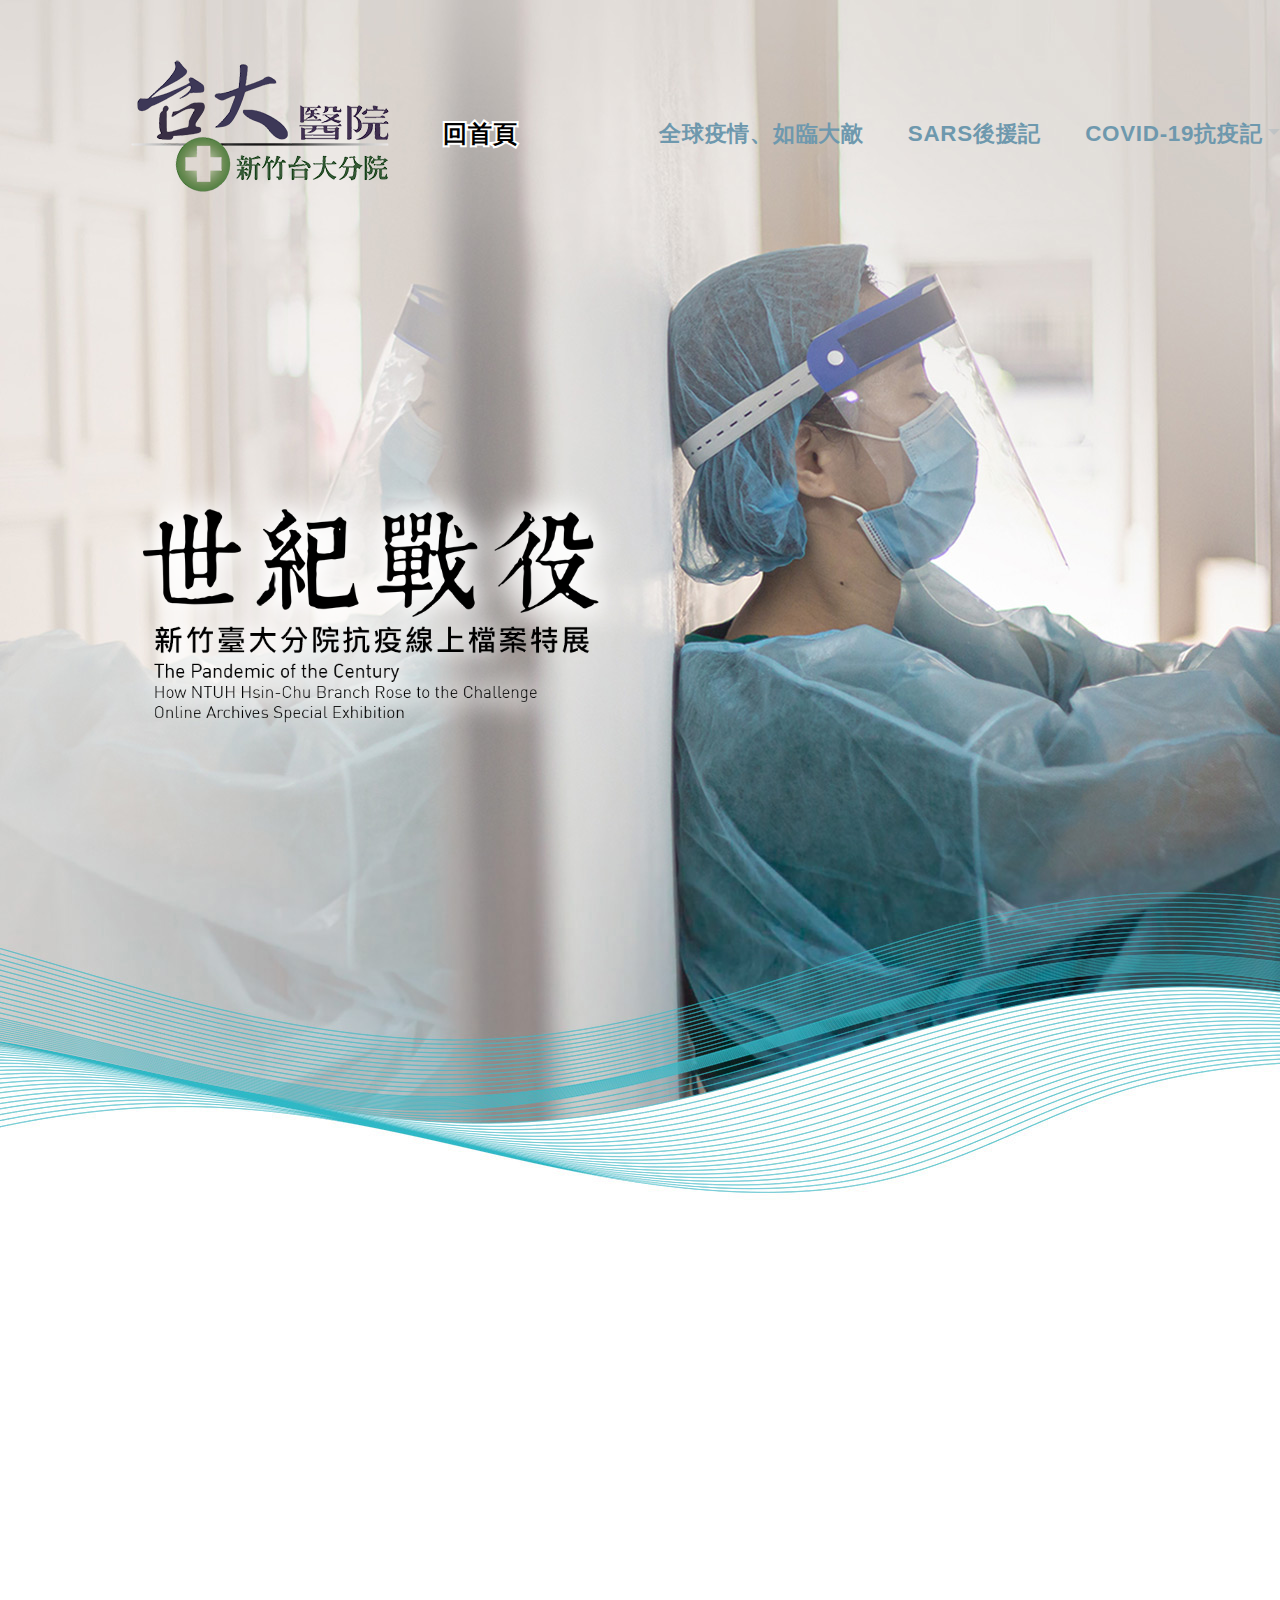
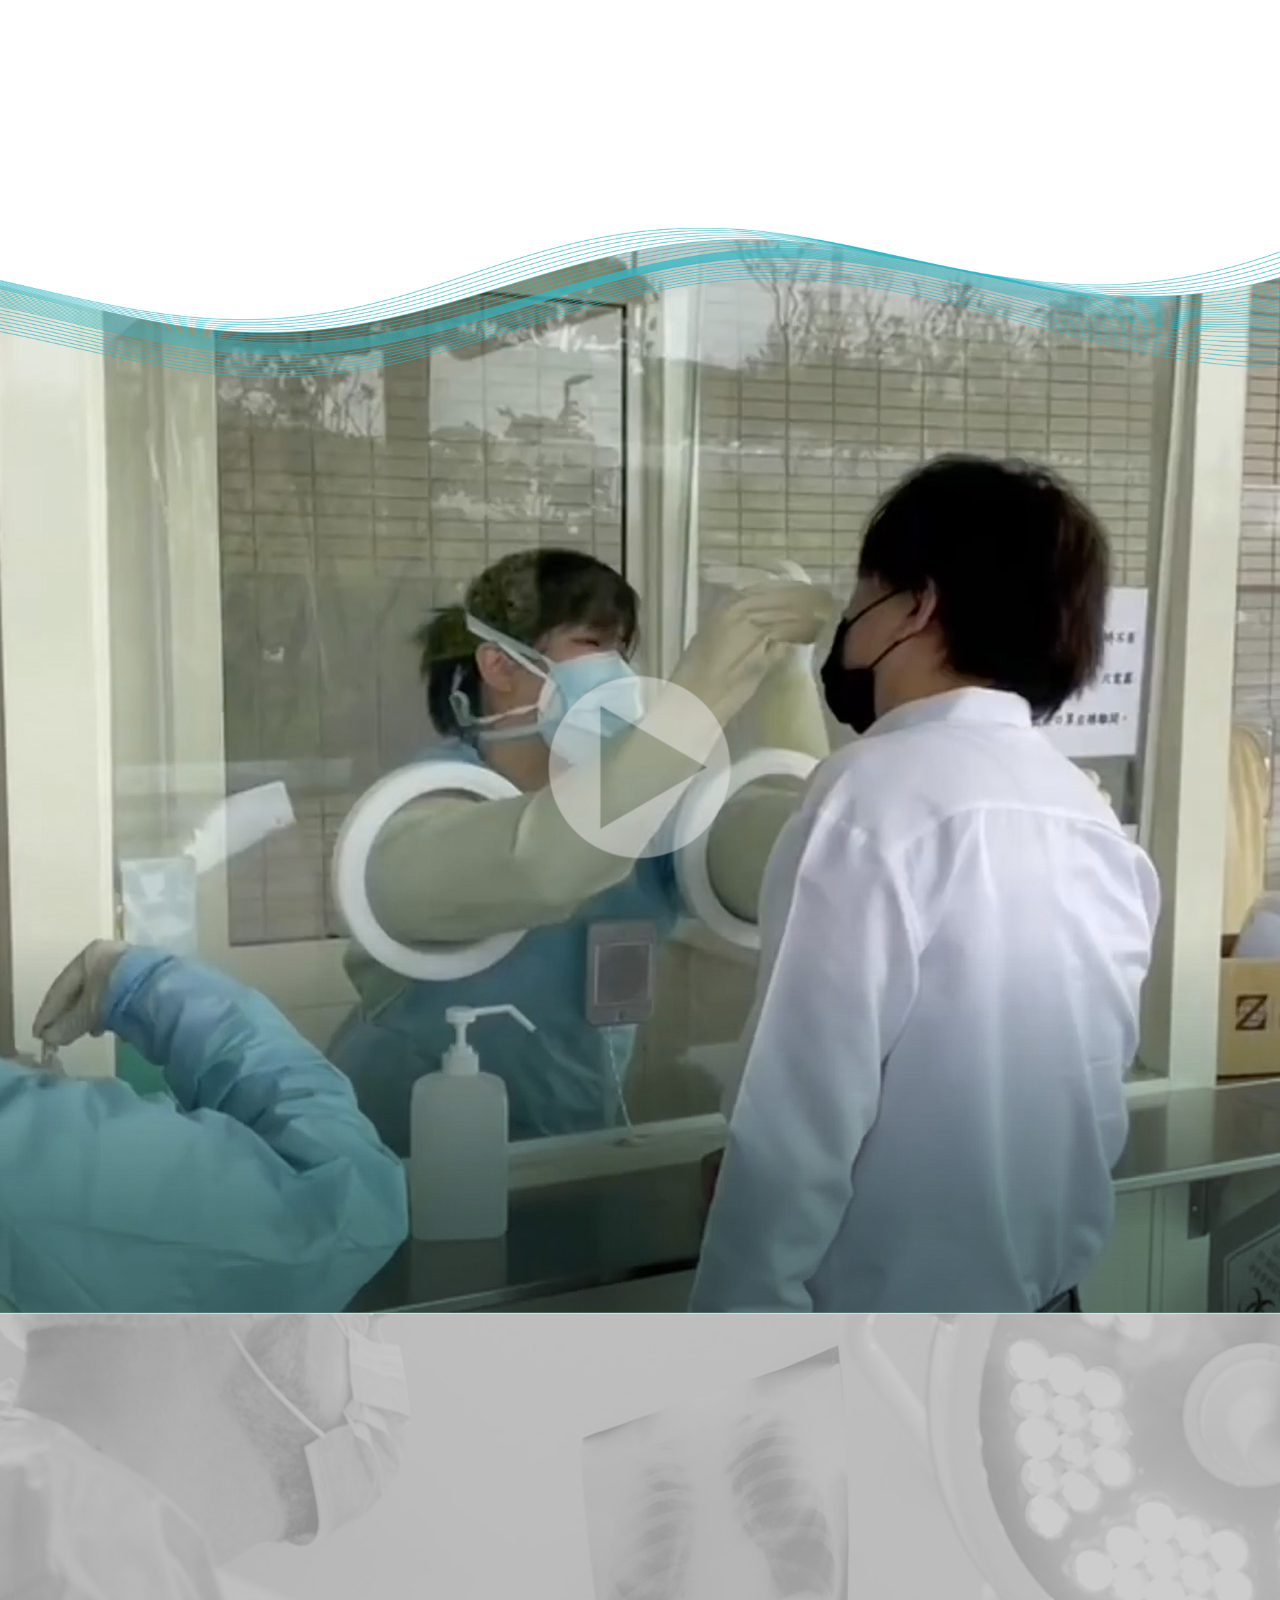
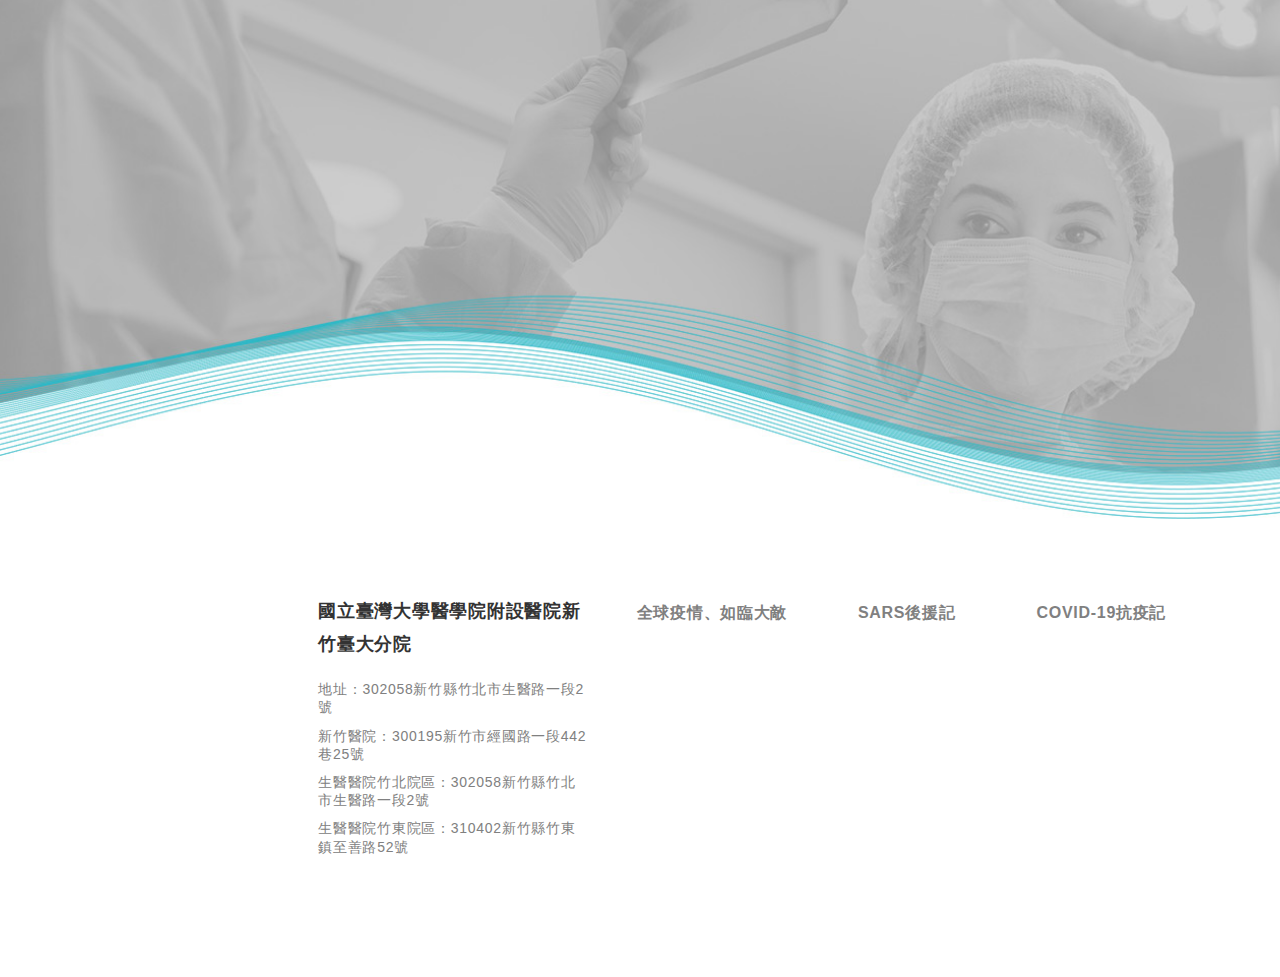
<file: index.html>
<!DOCTYPE html>
<html>

<head>
    <meta charset="utf-8">
    <meta content="width=device-width, initial-scale=1.0" name="viewport">

    <title>國立臺灣大學醫學院附設醫院新竹臺大分院</title>
    <meta content="" name="descriptison">
    <meta content="" name="keywords">

    <!-- Favicons -->
    <link href="images/favicon.png" rel="icon">
    <link href="images/favicon.png" rel="apple-touch-icon">

    <!-- Google Fonts -->
    <link href="https://fonts.googleapis.com/css2?family=Noto+Serif+TC:wght@100;500&display=swap" rel="stylesheet">

    <!-- Vendor CSS Files -->
    <link href="assets/vendor/bootstrap/css/bootstrap.min.css" rel="stylesheet">
    <link href="assets/vendor/animate.css/animate.min.css" rel="stylesheet">
    <link href="assets/vendor/icofont/icofont.min.css" rel="stylesheet">
    <link href="assets/vendor/boxicons/css/boxicons.min.css" rel="stylesheet">
    <link href="assets/vendor/aos/aos.css" rel="stylesheet">
    <link href="assets/vendor/slick/slick.css" rel="stylesheet">
    <link href="assets/vendor/slick/slick-theme.css" rel="stylesheet">

    <!-- Template Main CSS File -->
    <link href="assets/css/custom.css" rel="stylesheet">
</head>

<body class="home_page">

    <!-- ======= Header ======= -->
    <header id="header">
        <button type="button" class="mobile-nav-toggle d-lg-none"><i class="bx bx-menu"></i></button>
        <div class="container full">

            <div class="row no-gutters">
                <div class="col-6">
                    <div class="logo active">
                        <img src="images/logo.png" alt="國立臺灣大學醫學院附設醫院新竹台大分院" class="img-fluid">
                        <a href="index.html" data-storke="回首頁">回首頁</a>
                    </div>
                </div>
                <div class="col-6">
                    <nav class="nav-menu d-none d-lg-block">
                        <ul>
                            <li class="m_show active"><a href="index.html" data-storke="回首頁">回首頁</a></li>
                            <li><a href="challenge.html" data-storke="全球疫情、如臨大敵">全球疫情、如臨大敵</a></li>
                            <li><a href="history.html" data-storke="SARS後援記">SARS後援記</a></li>
                            <li>
                                <a class="dropdown-toggle" href="anti_epidemic.html" data-storke="COVID-19抗疫記" role="button" data-toggle="dropdown" aria-expanded="false">COVID-19抗疫記</a>
                                <div class="dropdown-menu">
                                    <a class="dropdown-item" href="anti_epidemic1.html">全院總動員</a>
                                    <a class="dropdown-item" href="anti_epidemic5.html">建置集中檢疫所</a>
                                    <a class="dropdown-item" href="anti_epidemic2.html">防疫滴水不漏</a>
                                    <a class="dropdown-item" href="anti_epidemic3.html">堅守社區防線</a>
                                    <a class="dropdown-item" href="anti_epidemic4.html">產業科技不缺席</a>
                                    <a class="dropdown-item" href="anti_epidemic6.html">社會大眾的肯定</a>
                                </div>
                            </li>
                        </ul>
                    </nav>
                </div>
                <div class="col-12 h_title"><img class="img-fluid" data-aos="fade-up" src="images/h_title.png" alt=""></div>
            </div>

        </div>
    </header>
    <!-- End Header -->

    <main id="main" class="">

        <!-- ======= Home Section ======= -->
        <section class="Home p-0">
            <div class="container full">

                <div class="row">
                    <div class="col-12 aboutInfo">
                        <div class="row justify-content-center">
                            <div class="col-lg-7">
                                <h2 class="tips" data-aos="fade-left">展覽概說</h2>
                                <p data-aos="fade-up">隨著國際間全球化，跨國移動人口增加，加速傳染病傳播，人人聞病色變。21世紀，我們熱愛的臺灣寶島，先後面臨兩次冠狀病毒的侵襲，重擊社會。</p>

                                <p data-aos="fade-up">醫療機構守護民眾健康，疫情期間，醫護人員堅守防疫第一線，維繫醫療照護量能。</p>

                                <p data-aos="fade-up"><strong>「民眾之苦、常在我心」</strong></p>

                                <p data-aos="fade-up">新竹臺大分院肩負大新竹地區急重難症的重度級急救責任醫院角色，面對SARS及COVID-19兩次國際疫情，新竹醫院（前署立新竹醫院／臺大醫院前新竹分院）、生醫醫院竹北院區(臺大醫院前新竹生醫園區分院)及生醫醫院竹東院區（前署立竹東醫院／臺大醫院前竹東分院），不分你我、披星戴月，展現抗疫及貢獻專業。</p>

                                <p data-aos="fade-up">本次主題以SARS考驗回顧及COVID-19挑戰，娓娓道來團隊的付出和努力。</p>
                            </div>
                            <div class="col-lg-4 d-flex justify-content-center align-items-center">
                                <img class="img-fluid" data-aos="fade-left" data-aos-delay="600" src="images/virus.png" alt="">
                            </div>
                        </div>
                    </div>
                    <div class="col-12 videoInfo">
                        <iframe class=" ytplayer opacity_0" width="100%" height="100%" src="https://www.youtube.com/embed/OlpNsGiwxFc" title="新竹臺大分院向第一線防疫人員致敬" frameborder="0" allow="accelerometer; autoplay; clipboard-write; encrypted-media; gyroscope; picture-in-picture; web-share" referrerpolicy="strict-origin-when-cross-origin" allowfullscreen></iframe>

                        <div class="text-center"><img class="img-fluid floatdown" src="images/bg1.png" alt=""></div>
                        <img class="img-fluid play" src="images/play.png" alt="">
                        <div class="row no-gutters justify-content-center">
                            <div class="col-md-9 videobox">
                                <h2 class="tips" data-aos="fade-down"><img class="img-fluid" src="images/video.png" alt=""> 向防疫人員致敬</h2>
                                <p class="hide" data-aos="fade-up">新竹臺大分院新竹醫院急診室的黃珮庭護理長榮獲優良護理人員獎，負責醫院急診防疫站的設置規劃與運作，在面對疫情重症化、大量來診的照護高壓下，她仍堅守當 ...</p>
                            </div>
                        </div>
                    </div>
                    <div class="col-12 LinkInfo">
                        <div class="row no-gutters">
                            <div class="col-md-6 text-center" data-aos="fade-up">
                                <a href="history.html">
                                    <img class="img-fluid" src="images/link_img1.png" alt="">
                                    <h3>SARS<br>後援記</h3>
                                </a>
                            </div>
                            <div class="col-md-6 text-center"data-aos="fade-up" data-aos-delay="600">
                                <a href="anti_epidemic1.html" >
                                    <img class="img-fluid" src="images/link_img2.png" alt="">
                                    <h3>COVID-19<br>抗疫記</h3>
                                </a>
                            </div>
                        </div>
                    </div>
                </div>
            </div>

            </div>
        </section>
        <!-- End Home Section -->

    </main>
    <!-- End #main -->

    <!-- ======= Footer ======= -->
    <footer id="footer">
        <div class="footer-top">
            <div class="container full">
                <div class="row no-gutters justify-content-center">

                    <div class="col-xl-5 col-md-9">
                        <div class="footer-info">
                            <a href="https://www.hch.gov.tw/" target="_blank"><img class="logo_td" data-aos="fade-right" src="images/logo.png" alt="國立臺灣大學醫學院附設醫院新竹臺大分院"></a>
                            <h3>國立臺灣大學醫學院<br class="m_show">附設醫院新竹臺大分院</h3>
                            <p>地址：302058新竹縣竹北市生醫路一段2號</p>
                            <p>新竹醫院：300195新竹市經國路一段442巷25號</p>
                            <p>生醫醫院竹北院區：302058新竹縣竹北市生醫路一段2號</p>
                            <p>生醫醫院竹東院區：310402新竹縣竹東鎮至善路52號</p>
                        </div>
                    </div>
                    <div class="col-xl-6 footer-links">
                        <div class="row no-gutters justify-content-center">
                            <div class="footer-link">
                                <h4>
                                    <a href="challenge.html">全球疫情、如臨大敵</a>
                                </h4>
                            </div>
                            <div class="footer-link">
                                <h4>
                                    <a href="history.html">SARS後援記</a>
                                </h4>
                            </div>
                            <div class="footer-link">
                                <h4>
                                    <a class="toggle_menu" data-storke="COVID-19抗疫記">COVID-19抗疫記</a>
                                    <div class="dropdown-menu">
                                        <a class="dropdown-item" href="anti_epidemic1.html">全院總動員</a>
                                        <a class="dropdown-item" href="anti_epidemic5.html">建置集中檢疫所</a>
                                        <a class="dropdown-item" href="anti_epidemic2.html">防疫滴水不漏</a>
                                        <a class="dropdown-item" href="anti_epidemic3.html">堅守社區防線</a>
                                        <a class="dropdown-item" href="anti_epidemic4.html">產業科技不缺席</a>
                                        <a class="dropdown-item" href="anti_epidemic6.html">社會大眾的肯定</a>
                                    </div>
                                </h4>
                            </div>
                        </div>
                    </div>
                </div>
            </div>
        </div>
    </footer>
    <!-- End Footer -->

    <a href="#" class="back-to-top"><i class="icofont-simple-up"></i></a>

    <!-- Vendor JS Files -->
    <script src="assets/vendor/jquery/jquery.min.js"></script>
    <script src="assets/vendor/bootstrap/js/bootstrap.bundle.min.js"></script>
    <script src="assets/vendor/jquery.easing/jquery.easing.min.js"></script>
    <script src="assets/vendor/aos/aos.js"></script>
    <script src="assets/vendor/slick/slick.min.js"></script>

    <!-- Template Main JS File -->
    <script src="assets/js/main.js"></script>
    <script>
        $(function(){
            $('.play').click(function(){
                $('.ytplayer').removeClass('opacity_0');
                $('.play, .videobox').fadeOut();
                var symbol = $(".ytplayer")[0].src.indexOf("?") > -1 ? "&" : "?";
                $(".ytplayer")[0].src += symbol + "autoplay=1";
            });
        });
    </script>

</body>

</html>
</file>
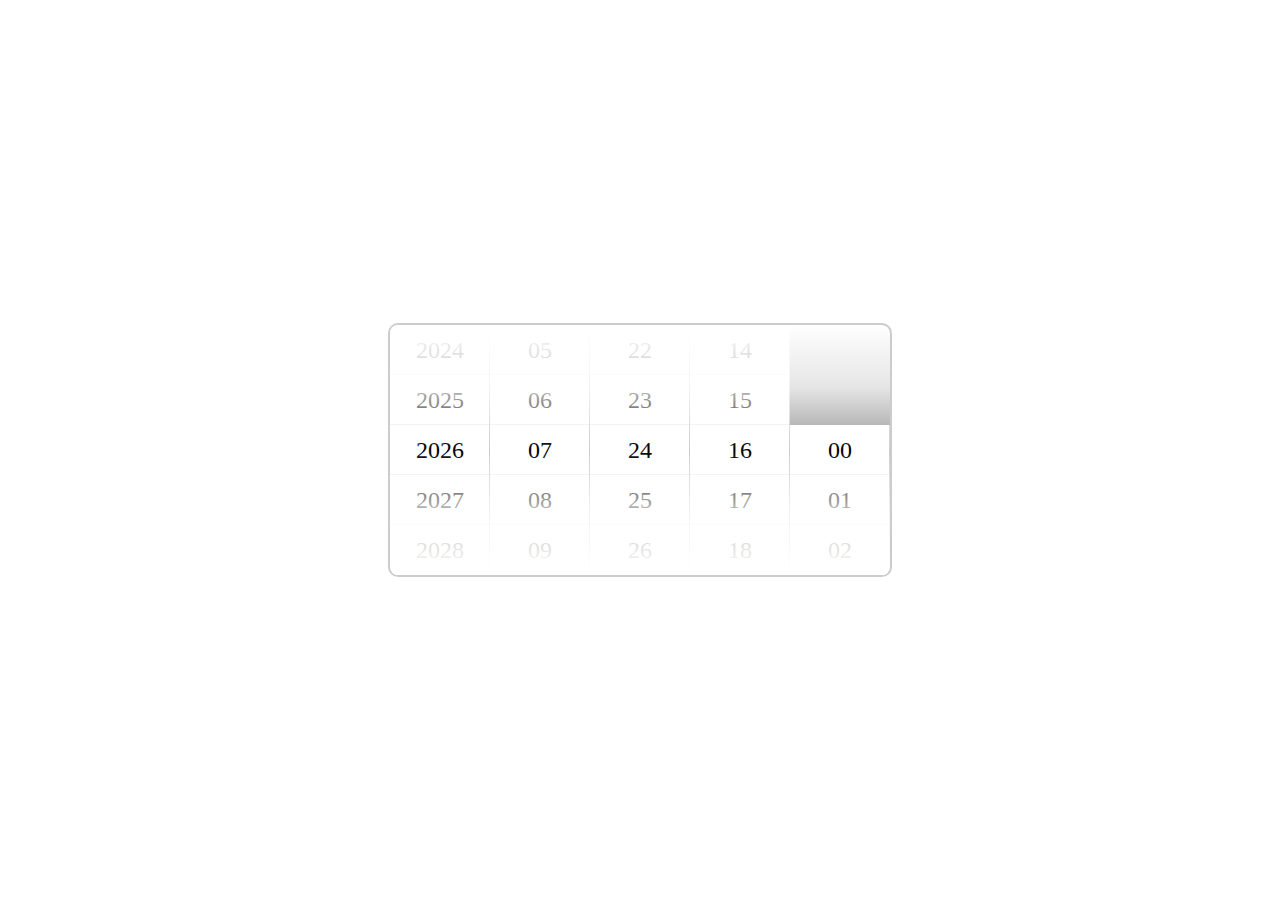
<file: time.html>
<!DOCTYPE html>
<html lang="en">

<head>
    <meta charset="UTF-8">
    <meta name="viewport" content="width=device-width, initial-scale=1.0">
    <title>Slot Machine Time Picker</title>
    <style>
        /* styles.css */
        body {
            display: flex;
            justify-content: center;
            align-items: center;
            height: 100vh;
            background-color: #fff;
            padding: 0;
            margin: 0;
        }

        .time-picker {
            display: flex;
            border: 2px solid #ccc;
            border-radius: 10px;
            overflow: hidden;
            background-color: #999;
            position: relative;
        }

        .time-picker:after {
            pointer-events: none;
            display: block;
            content: '';
            width: 100%;
            height: 100%;
            position: absolute;
            background: linear-gradient(to bottom, rgba(255, 255, 255, 1) 0%, rgba(255, 255, 255, 0.75) 25%, rgba(255, 255, 255, 0) 50%, rgba(255, 255, 255, 0.75) 75%, rgba(255, 255, 255, 1) 100%);
        }

        .slot {
            width: 100px;
            height: 250px;
            overflow: hidden;
            position: relative;
        }

        .slot ul {
            list-style: none;
            padding: 0;
            margin: 0;
            position: absolute;
            top: 50%;
            left: 0;
            width: 100%;
            /*transform: translateY(-50%);*/
            transition: all 0.3s ease;
        }

        .slot li {
            height: 50px;
            display: flex;
            justify-content: center;
            align-items: center;
            font-size: 24px;
            background-color: #fff;
            opacity: 1;
            transition: opacity 0.3s ease;
            position: relative;
        }

        .slot li:before {
            height: 1px;
            background-color: #eee;
            content: '';
            display: block;
            width: 100%;
            position: absolute;
            bottom: 0;
        }

        .slot li:after {
            height: 100%;
            background-color: #ccc;
            content: '';
            display: block;
            width: 1px;
            position: absolute;
            right: 0;
        }

        .slot li.faded {
            opacity: 0.3;
        }
    </style>
</head>

<body>
    <div id="time-picker" class="time-picker">
        <div class="slot">
            <ul class="years">
                <!-- 動態生成年份選項 -->
            </ul>
        </div>
        <div class="slot">
            <ul class="months">
                <!-- 動態生成月份選項 -->
            </ul>
        </div>
        <div class="slot">
            <ul class="days">
                <!-- 動態生成日期選項 -->
            </ul>
        </div>
        <div class="slot">
            <ul class="hours">
                <!-- 動態生成小時選項 -->
            </ul>
        </div>
        <div class="slot">
            <ul class="minutes">
                <!-- 動態生成分鐘選項 -->
            </ul>
        </div>
    </div>
    <script src="https://code.jquery.com/jquery-3.6.0.min.js"></script>
    <script>
        // script.js
        // 判斷觸控滑行的方向
        let dY = 0;
        document.addEventListener('DOMContentLoaded', function () {
            const touchArea = document.getElementById('time-picker');
            let startY = 0;

            touchArea.addEventListener('touchstart', function (e) {
                startY = e.touches[0].clientY;
            });

            touchArea.addEventListener('touchmove', function (e) {
                let deltaY = e.touches[0].clientY - startY;
                if (deltaY < 0) {
                    console.log('上行滑動');
                    dY = -1;
                } else if (deltaY > 0) {
                    console.log('下行滑動');
                    dY = 1;
                }
            });
        });
        $(document).ready(function () {
            // 動態生成年份、月份、日期、小時、分鐘選項
            function setDateTime() {
                let now = new Date();
                let endYear = now.getFullYear() + 2;
                let startYear = 2000;
                for (let i = startYear; i <= endYear; i++) {
                    $('.years').append('<li>' + i + '</li>');
                }
                for (let i = 1; i <= 12; i++) {
                    $('.months').append('<li>' + (i < 10 ? '0' + i : i) + '</li>');
                }
                for (let i = 1; i <= 31; i++) {
                    $('.days').append('<li>' + (i < 10 ? '0' + i : i) + '</li>');
                }
                for (let i = 0; i < 24; i++) {
                    $('.hours').append('<li>' + (i < 10 ? '0' + i : i) + '</li>');
                }
                for (let i = 0; i < 60; i++) {
                    $('.minutes').append('<li>' + (i < 10 ? '0' + i : i) + '</li>');
                }
            }
            setDateTime();

            // 隱藏不適用的日期
            function updateDays() {
                getAllvalue();
                let month = parseInt($('.months li.active').text());
                let year = parseInt($('.years li.active').text());
                let daysInMonth = new Date(year, month, 0).getDate();
                // console.log('year: '+year);
                // console.log('month: '+month);
                // console.log('daysInMonth: '+daysInMonth);
                $('.days li').show();
                $('.days li:gt(' + (daysInMonth - 1) + ')').hide();
                if($('.days li.active').is(':hidden')){
                    let pos = -(daysInMonth-3) * 50;
                    $('.days').css('top', pos + 'px');
                    getAllvalue();
                }
            }

            $('.months, .years').on('transitionend', updateDays);
            updateDays();




            // 滾動效果
            $('.slot').on('mousewheel DOMMouseScroll touchmove', function (e) {
                e.preventDefault();
                // console.log('dY : ' + dY);
                let delta = e.originalEvent.wheelDelta || -e.originalEvent.detail || e.originalEvent.touches[0].clientY;
                // console.log('delta : ' + delta);
                if (dY < 0) delta = -delta;
                let $ul = $(this).find('ul');
                let top = parseInt($ul.css('top')) || 0;
                let itemHeight = $(this).find('li').outerHeight();
                let newTop = top + (delta > 0 ? itemHeight : -itemHeight);

                // 限制滾動範圍
                //if (newTop > 100) newTop = 100;
                //if (newTop < -($ul.height() - itemHeight * 3)) newTop = -($ul.height() - itemHeight * 3);
                if (newTop > 100) newTop = -($ul.height() - itemHeight * 3);
                if (newTop < -($ul.height() - itemHeight * 3)) newTop = 100;
                //console.log('itemHeight : '+ itemHeight);
                let num = newTop;
                let nid = 2 - Math.round(num / itemHeight);
                num = Math.round(num / itemHeight) * itemHeight;
                //console.log('nid: '+ nid);
                //console.log('num: '+ num * itemHeight);
                $ul.css('top', num + 'px');
                setTimeout(getAllvalue, 500);
            });

            //取出目前的值
            function getAllvalue() {
                let val = [];
                let num = [];
                let title = ['years', 'months', 'days', 'hours', 'minutes'];
                let time = '';
                num[0] = $('.years').css('top');
                num[1] = $('.months').css('top');
                num[2] = $('.days').css('top');
                num[3] = $('.hours').css('top');
                num[4] = $('.minutes').css('top');
                let itemHeight = $('.slot li').outerHeight();
                $('.slot').each(function (i) {
                    $(this).find('li').removeClass('active');
                    val[i] = 2 - Math.round(parseInt(num[i]) / itemHeight);
                    // console.log('num['+i+']: ' + num[i]);
                    // console.log('val['+i+']: ' + val[i]);
                    // console.log(title[i]+': ' + $(this).find('li').eq(val[i]).text());
                    if (i === 0) time = $(this).find('li').eq(val[i]).text();
                    if (i > 0 && i < 3) time = time + '/' + $(this).find('li').eq(val[i]).text();
                    if (i === 3) time = time + ' ' + $(this).find('li').eq(val[i]).text();
                    if (i > 3) time = time + ':' + $(this).find('li').eq(val[i]).text();
                    $(this).find('li').eq(val[i]).addClass('active');
                });
                // console.log(time);
                // console.log('---------------');
                return time;
            }

            // 自動定位在當前時間
            function setCurrentTime() {
                let now = new Date();
                let endYear = now.getFullYear() + 2;
                let startYear = 2000;
                let year = now.getFullYear();
                let month = now.getMonth() + 1;
                let day = now.getDate();
                let hour = now.getHours();
                let minute = now.getMinutes();
                // console.log('year: ' + -(endYear - startYear - 4) * 50 + 'px');
                $('.years').css('top', -(endYear - startYear - 4) * 50 + 'px');
                // console.log('month: ' + -(month - 3) * 50 + 'px');
                $('.months').css('top', -(month - 3) * 50 + 'px');
                // console.log('day: ' + -(day - 3) * 50 + 'px');
                $('.days').css('top', -(day - 3) * 50 + 'px');
                // console.log('hour: ' + -(hour - 2) * 50 + 'px');
                $('.hours').css('top', -(hour - 2) * 50 + 'px');
                // console.log('minute: ' + -(minute - 2) * 50 + 'px');
                $('.minutes').css('top', -(minute - 2) * 50 + 'px');
            }

            setCurrentTime();
        });


    </script>
</body>

</html>
</file>
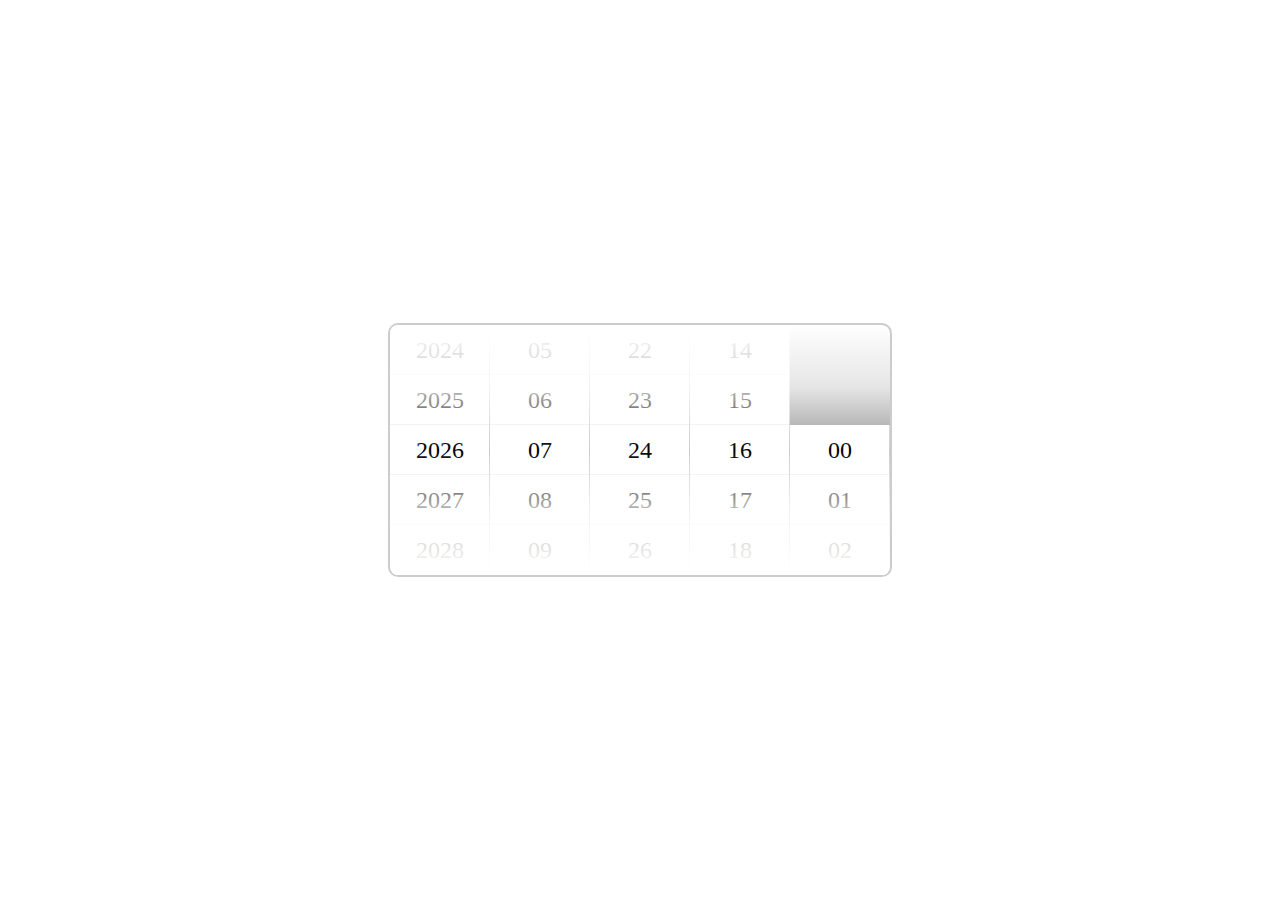
<file: time2.html>
<!DOCTYPE html>
<html lang="en">

<head>
    <meta charset="UTF-8">
    <meta name="viewport" content="width=device-width, initial-scale=1.0">
    <title>Slot Machine Time Picker</title>
    <style>
        /* styles.css */
        body {
            display: flex;
            justify-content: center;
            align-items: center;
            height: 100vh;
            background-color: #fff;
            padding: 0;
            margin: 0;
        }

        .time-picker {
            display: flex;
            border: 2px solid #ccc;
            border-radius: 10px;
            overflow: hidden;
            background-color: #999;
            position: relative;
        }

        .time-picker:after {
            pointer-events: none;
            display: block;
            content: '';
            width: 100%;
            height: 100%;
            position: absolute;
            background: linear-gradient(to bottom, rgba(255, 255, 255, 1) 0%, rgba(255, 255, 255, 0.75) 25%, rgba(255, 255, 255, 0) 50%, rgba(255, 255, 255, 0.75) 75%, rgba(255, 255, 255, 1) 100%);
        }

        .slot {
            width: 100px;
            height: 250px;
            overflow: hidden;
            position: relative;
        }

        .slot ul {
            list-style: none;
            padding: 0;
            margin: 0;
            position: absolute;
            top: 50%;
            left: 0;
            width: 100%;
            /*transform: translateY(-50%);*/
            transition: all 0.3s ease;
        }

        .slot li {
            height: 50px;
            display: flex;
            justify-content: center;
            align-items: center;
            font-size: 24px;
            background-color: #fff;
            opacity: 1;
            transition: opacity 0.3s ease;
            position: relative;
        }

        .slot li:before {
            height: 1px;
            background-color: #eee;
            content: '';
            display: block;
            width: 100%;
            position: absolute;
            bottom: 0;
        }

        .slot li:after {
            height: 100%;
            background-color: #ccc;
            content: '';
            display: block;
            width: 1px;
            position: absolute;
            right: 0;
        }

        .slot li.faded {
            opacity: 0.3;
        }
    </style>
</head>

<body>
    <div id="time-picker" class="time-picker">
        <div class="slot">
            <ul class="years">
                <!-- 動態生成年份選項 -->
            </ul>
        </div>
        <div class="slot">
            <ul class="months">
                <!-- 動態生成月份選項 -->
            </ul>
        </div>
        <div class="slot">
            <ul class="days">
                <!-- 動態生成日期選項 -->
            </ul>
        </div>
        <div class="slot">
            <ul class="hours">
                <!-- 動態生成小時選項 -->
            </ul>
        </div>
        <div class="slot">
            <ul class="minutes">
                <!-- 動態生成分鐘選項 -->
            </ul>
        </div>
    </div>
    <script>
        // script.js
        // 判斷觸控滑行的方向
        let dY = 0;
        document.addEventListener('DOMContentLoaded', function () {
            const touchArea = document.getElementById('time-picker');
            let startY = 0;

            touchArea.addEventListener('touchstart', function (e) {
                startY = e.touches[0].clientY;
            });

            touchArea.addEventListener('touchmove', function (e) {
                let deltaY = e.touches[0].clientY - startY;
                if (deltaY < 0) {
                    console.log('上行滑動');
                    dY = -1;
                } else if (deltaY > 0) {
                    console.log('下行滑動');
                    dY = 1;
                }
            });

            // 動態生成年份、月份、日期、小時、分鐘選項
            function setDateTime() {
                let now = new Date();
                let endYear = now.getFullYear() + 2;
                let startYear = 2000;
                const years = document.querySelector('.years');
                const months = document.querySelector('.months');
                const days = document.querySelector('.days');
                const hours = document.querySelector('.hours');
                const minutes = document.querySelector('.minutes');

                for (let i = startYear; i <= endYear; i++) {
                    let li = document.createElement('li');
                    li.textContent = i;
                    years.appendChild(li);
                }
                for (let i = 1; i <= 12; i++) {
                    let li = document.createElement('li');
                    li.textContent = i < 10 ? '0' + i : i;
                    months.appendChild(li);
                }
                for (let i = 1; i <= 31; i++) {
                    let li = document.createElement('li');
                    li.textContent = i < 10 ? '0' + i : i;
                    days.appendChild(li);
                }
                for (let i = 0; i < 24; i++) {
                    let li = document.createElement('li');
                    li.textContent = i < 10 ? '0' + i : i;
                    hours.appendChild(li);
                }
                for (let i = 0; i < 60; i++) {
                    let li = document.createElement('li');
                    li.textContent = i < 10 ? '0' + i : i;
                    minutes.appendChild(li);
                }
            }
            setDateTime();

            // 隱藏不適用的日期
            function updateDays() {
                // getAllvalue();
                const months = document.querySelector('.months');
                const years = document.querySelector('.years');
                const days = document.querySelector('.days');
                let month = Math.abs(parseInt(months.style.top) / 50) + 1;
                let year = Math.abs(parseInt(years.style.top) / 50) + 1900;
                let daysInMonth = new Date(year, month, 0).getDate();

                days.querySelectorAll('li').forEach((li, index) => {
                    if (index >= daysInMonth) {
                        li.style.display = 'none';
                    } else {
                        li.style.display = 'flex';
                    }
                });
                // console.log(document.querySelector('.days .active'));
                if (document.querySelector('.days .active') != null && document.querySelector('.days .active').style.display === 'none') {
                    let pos = -(daysInMonth - 3) * 50;
                    document.querySelector('.days').style.top = pos + 'px';
                    getAllvalue();
                }

            }

            document.querySelectorAll('.months, .years').forEach(el => {
                el.addEventListener('transitionend', updateDays);
            });
            updateDays();

            // 滾動效果
            document.querySelectorAll('.slot').forEach(slot => {
                slot.addEventListener('mousewheel', handleScroll);
                slot.addEventListener('DOMMouseScroll', handleScroll);
                slot.addEventListener('touchmove', handleScroll);
            });

            function handleScroll(e) {
                e.preventDefault();
                let delta = e.wheelDelta || -e.detail || e.touches[0].clientY;
                if (dY < 0) delta = -delta;
                let ul = this.querySelector('ul');
                let top = parseInt(ul.style.top) || 0;
                let itemHeight = this.querySelector('li').offsetHeight;
                let newTop = top + (delta > 0 ? itemHeight : -itemHeight);

                // 限制滾動範圍
                if (newTop > 100) newTop = 100;
                if (newTop < -(ul.offsetHeight - itemHeight * 3)) newTop = -(ul.offsetHeight - itemHeight * 3);

                ul.style.top = newTop + 'px';
                setTimeout(getAllvalue, 500);
            }

            // 取出目前的值
            function getAllvalue() {
                let val = [];
                let num = [];
                let title = ['years', 'months', 'days', 'hours', 'minutes'];
                let time = '';
                num[0] = document.querySelector('.years').style.top;
                num[1] = document.querySelector('.months').style.top;
                num[2] = document.querySelector('.days').style.top;
                num[3] = document.querySelector('.hours').style.top;
                num[4] = document.querySelector('.minutes').style.top;
                let itemHeight = document.querySelector('.slot li').offsetHeight;
                document.querySelectorAll('.slot li').forEach(li => li.classList.remove('active'));
                document.querySelectorAll('.slot').forEach((slot, i) => {
                    val[i] = 2 - Math.round(parseInt(num[i]) / itemHeight);
                    if (i === 0) time = slot.querySelector('li:nth-child(' + (val[i] + 1) + ')').textContent;
                    if (i > 0 && i < 3) time = time + '/' + slot.querySelector('li:nth-child(' + (val[i] + 1) + ')').textContent;
                    if (i === 3) time = time + ' ' + slot.querySelector('li:nth-child(' + (val[i] + 1) + ')').textContent;
                    if (i > 3) time = time + ':' + slot.querySelector('li:nth-child(' + (val[i] + 1) + ')').textContent;
                    slot.querySelector('li:nth-child(' + (val[i] + 1) + ')').classList.add('active');
                });
                console.log(time);
                return time;
            }

            // 自動定位在當前時間
            function setCurrentTime() {
                let now = new Date();
                let endYear = now.getFullYear() + 2;
                let startYear = 2000;
                let year = now.getFullYear();
                let month = now.getMonth() + 1;
                let day = now.getDate();
                let hour = now.getHours();
                let minute = now.getMinutes();

                document.querySelector('.years').style.top = -(endYear - startYear - 4) * 50 + 'px';
                document.querySelector('.months').style.top = -(month - 3) * 50 + 'px';
                document.querySelector('.days').style.top = -(day - 3) * 50 + 'px';
                document.querySelector('.hours').style.top = -(hour - 2) * 50 + 'px';
                document.querySelector('.minutes').style.top = -(minute - 2) * 50 + 'px';
            }

            setCurrentTime();
        });
    </script>
</body>

</html>



</script>
</body>

</html>
</file>
<file: assets/css/custom.css>
/*--------------------------------------------------------------
# General
--------------------------------------------------------------*/

@font-face {
    font-family: Noto Sans TC;
    src: url("https://fonts.googleapis.com/css2?family=Noto+Sans+TC");
}

body {
    font-family: 'Microsoft JhengHe', 'Noto Sans TC', sans-serif;
    color: #000;
    font-size: 18px;
    line-height: 1.5em;
    background-color: #d4d4d4;
    letter-spacing: 0.04em;
}

sup.linkto {
    font-size: 15px;
    color: #3e87ae;
    cursor: pointer;
}

a {
    color: #3e87ae;
}

a:hover {
    color: #45beff;
    text-decoration: none;
    outline: none;
}

a:focus {
    color: #45beff;
    text-decoration: none;
    outline: none;
}

h1,
h2,
h3,
h4,
h5,
h6,
.font-primary {
    font-family: 'Microsoft JhengHe', 'Noto Sans TC', sans-serif;
}

.container.full {
    width: 100%;
    max-width: 1920px;
    padding: 0;
    margin: 0 auto;
    overflow: hidden;
}

.hide{
    display: none;
}

@media (min-width: 1920px) {
    .container,
    .container-lg,
    .container-md,
    .container-sm,
    .container-xl {
        max-width: 1750px;
    }
}


/*--------------------------------------------------------------
# Back to top button
--------------------------------------------------------------*/

.back-to-top {
    position: fixed;
    display: none;
    width: 40px;
    height: 40px;
    border-radius: 50%;
    right: 15px;
    bottom: 15px;
    background: #5b8449;
    color: #fff;
    transition: display 0.5s ease-in-out;
    z-index: 9998;
}

.back-to-top i {
    font-size: 24px;
    position: absolute;
    top: 8px;
    left: 8px;
}

.back-to-top:hover {
    color: #fff;
    background: #85b6cf;
    transition: all 0.3s ease-in-out;
}


/*--------------------------------------------------------------
# Header
--------------------------------------------------------------*/

#header {
    z-index: 997;
    padding: 0;
    max-width: 1920px;
    margin: 0 auto;
    background-size: cover !important;
    position: relative;
    overflow: hidden;
    min-height: 1019px;
}

.home_page #header {
    background: url(../../images/header_bg.jpg) center 0 no-repeat;
    min-height: 1255px;
}

.challenge_page #header {
    background: url(../../images/header_bg2.jpg) center 0 no-repeat;
}

.history_page #header {
    background: url(../../images/header_bg3.jpg) center 0 no-repeat;
}

.anti_epidemic_page1 #header {
    background: url(../../images/header_bg3_1.jpg) center 0 no-repeat;
}

.anti_epidemic_page2 #header {
    background: url(../../images/header_bg3_2.jpg) center 0 no-repeat;
}

.anti_epidemic_page3 #header {
    background: url(../../images/header_bg3_3.jpg) center 0 no-repeat;
}

.anti_epidemic_page4 #header {
    background: url(../../images/header_bg3_4.jpg) center 0 no-repeat;
}

.anti_epidemic_page5 #header {
    background: url(../../images/header_bg3_5.jpg) center 0 no-repeat;
}

.anti_epidemic_page6 #header {
    background: url(../../images/header_bg3_6.jpg) center 0 no-repeat;
}

#header.header-transparent {
    background: none;
}

.header-scrolled #header {
    min-height: 80px;
    max-height: 80px;
    padding: 0;
    position: fixed;
    top: 0;
    right: 0;
    left: 0;
    overflow: hidden;
    opacity: .95;
    box-shadow: 0 3px 7px rgb(60 0 109 / 30%);
    background-color: #fff;
}

#header .logo {
    padding: 0;
    width: 284px;
    margin: 50px 0 0 120px;
    position: relative;
}

#header .logo a {
    display: block;
    position: absolute;
    color: #6e98ad;
    font-size: 24px;
    font-weight: bold;
    transition: all .3s ease;
    text-decoration: none;
    top: 46%;
    right: -40%;
}

#header .logo a[aria-expanded="true"],
#header .logo:hover a,
#header .logo.active a{
    color: #000;
}

#header .logo a[aria-expanded="true"]:before,
#header .logo:hover a:before,
#header .logo.active a:before {
    content: attr(data-storke);
    position: absolute;
    color: #000;
    -webkit-text-stroke: 4px #fff;
    text-stroke: 4px #fff;
    z-index: -1;
}

#header h1.title {
    font-size: 45px;
    margin: 160px 0 0 0;
    line-height: 1em;
}

.home_page #header h1.title {
    font-size: 72px;
    margin: 215px 0 0 0;
}

.header-scrolled #header h1.title {
    display: none;
}

#header .stitle {
    font-size: 20px;
    font-weight: normal;
    display: block;
    line-height: 1.5em;
}

.home_page #header .stitle {
    font-size: 25px;
    font-weight: lighter;
    display: block;
    line-height: 1.5em;
}

#header .logo img {
    padding: 0;
    transition: 0.3s;
}

#header .h_title {
    position: relative;
    pointer-events: none;
}

#header .h_title img {
    width: 40%;
    height: auto;
    max-width: fit-content;
    margin: 14vh auto 0 9%;
}

#header hr {
    border-top: 2px solid rgba(0, 0, 0, 1);
    width: 100%;
    margin: 0 auto;
}

.header-scrolled #header .logo img {
    max-height: 55px;
    margin: -8px 0 0 0;
}

.header-scrolled #main {
    margin-top: 280px;
}

.header-scrolled #main .About {
    margin-top: 504px;
}

.home_page .header-scrolled #main {
    margin-top: 700px;
}

.modal {
    padding-right: 0px !important;
}

@media (min-width: 1920px) {
    #header .h_title img {
        margin: 7% auto 0 9%;
    }
}

@media (max-width: 1500px) {
    #header h1.title {
        font-size: 3.5vw;
        margin: 9.5vw 2vw 0;
    }
    .home_page #header h1.title {
        font-size: 4.5vw;
        margin: 215px 0 0;
    }
}

@media (max-width: 1024px) {
    .home_page #header {
        min-height: 657px;
    }
    #header .logo {
        margin: 50px 8vw 0;
        width: 24vw;
    }
    .home_page #header h1.title {
        margin: 16.5vw 0 0;
    }
    #header .header_pic {
        padding: 200px 20px 0 25px;
        justify-content: left !important;
    }
    .home_page #header .header_pic {
        justify-content: center !important;
    }
    .header-scrolled #header .logo {
        width: auto;
        height: 70px;
    }
    .home_page.header-scrolled #header .logo {
        width: auto;
        height: 76px;
    }
    .header-scrolled #header .header_pic {
        width: auto;
    }
    .header-scrolled .nav-menu {
        white-space: nowrap;
        right: 0;
    }
    .home_page.header-scrolled .nav-menu {
        top: -7px;
    }
    .home_page #header .stitle {
        font-size: 17px;
    }
}

@media (max-width: 992px) {
    .header-scrolled #header {
        min-height: 70px;
        max-height: 70px;
    }
    .header-scrolled #header .logo {
        padding: 10px 25px 0 50px;
        height: 63px;
    }
    #header .logo {
        margin: 65px 60px 30px;
        width: 34vw;
    }
    .home_page #header .logo {
        margin: 60px 60px 30px;
        width: 35vw;
    }
    .home_page.header-scrolled #header .logo {
        height: 66px;
        margin-left: 10%;
    }
    #header h1.title {
        margin: 15.5vw 2vw 0;
    }
    .home_page #header h1.title {
        margin: 16.5vw 0 0;
    }
    #header .stitle {
        font-size: 22px;
    }
    .home_page #header .stitle {
        font-size: 18px;
    }
    #header .header_pic {
        width: 50vw;
    }
}

@media (max-width: 540px) {
    #header .logo,
    .home_page #header .logo {
        margin: 35px 35px 30px;
        width: 38vw;
    }
    .header-scrolled #header .logo {
        padding: 0 25px;
        justify-content: left !important;
    }
    #header h1.title {
        font-size: 4.3vw;
        margin: 19.5vw 0 0;
        padding: 5px 10px;
        background-color: rgb(255 255 255 / 40%);
        backdrop-filter: blur(3px);
        width: 68%;
    }
    #header .stitle {
        font-size: 14px;
    }
    .home_page #header .stitle {
        font-size: 18px;
    }
    #header .header_pic {
        height: 360px;
    }
    .home_page #header .header_pic {
        justify-content: center !important;
        width: 80vw;
        margin: 0 auto;
        height: 295px;
    }
    .home_page #header {
        background-position-x: 72%;
        min-height: 900px;
    }
    .history_page #header {
        background-position-x: 65%;
        min-height: 900px;
    }
    .anti_epidemic_page1 #header {
        background-position-x: 65%;
        min-height: 900px;
    }
    .anti_epidemic_page6 #header {
        background-position-x: 65%;
        min-height: 900px;
    }
    .challenge_page #header {
        background-position-x: 65%;
        min-height: 690px;
    }
    .anti_epidemic_page2 #header {
        background-position-x: 65%;
        min-height: 900px;
    }
    .anti_epidemic_page4 #header {
        background-position-x: 65%;
        min-height: 900px;
    }
    .anti_epidemic_page5 #header {
        background-position-x: 30%;
        min-height: 900px;
    }
}


/*--------------------------------------------------------------
# Navigation Menu
--------------------------------------------------------------*/


/* Desktop Navigation */

.nav-menu,
.nav-menu * {
    margin: 0;
    padding: 0;
    list-style: none;
}

@keyframes chgPosition {
    from {
        bottom: -200px;
        opacity: 0;
    }
    to {
        bottom: 0;
        opacity: 1;
    }
}

.nav-menu {
    position: absolute;
    top: 115px;
    text-align: center;
    width: 100%;
    animation-name: chgPosition;
    animation-duration: 1s;
    animation-delay: .1s;
    animation-fill-mode: forwards;
    white-space: nowrap;
}

.header-scrolled .nav-menu {
    top: -19px;
    left: auto;
    position: absolute;
    transform: scale(0.7);
    margin: 2px auto 0;
    animation-name: chgPosition;
    animation-duration: 1s;
    animation-delay: .1s;
    animation-fill-mode: forwards;
    margin-top: 0;
    width: 98%;
}

.header-scrolled.home_page .nav-menu {
    top: -13px;
    left: -5%;
}

.header-scrolled .nav-menu>ul>li>a {
    font-size: 28px;
    line-height: 45px;
    width: 265px;
    height: 100px;
    padding: 12px 0 0;
    border-radius: 7px;
    border: none;
}

.header-scrolled .nav-menu>ul>li>a:hover {
    border: none;
    border-radius: 0;
    box-shadow: none;
    background-color: transparent;
    color: #000;
}

.header-scrolled #header .nav-menu>ul>li>a:hover .stitle {
    color: #000;
}

.header-scrolled #header .nav-menu .float-left>li>a {
    font-size: 16px;
    height: 50px;
    line-height: 27px;
}

.nav-menu>ul>li {
    position: relative;
    display: inline-block;
    margin: 0 3%;
    text-align: center;
    transition: all .3s ease-in-out;
}

.dropdown-menu.bg-black a.dropdown-item:hover {
    background-color: #333;
}

.nav-menu a {
    display: block;
    position: relative;
    color: #6e98ad;
    font-size: 24px;
    font-weight: bold;
    transition: all .3s ease;
    text-decoration: none;
}

.nav-menu .dropdown-menu {
    padding: 10px 0;
    background-color: rgb(255 255 255 / 70%);
    border: none;
    border-top: 4px solid #fff;
}

.nav-menu a.dropdown-item {
    display: block;
    color: #000;
    font-size: 20px;
    padding: 3px 15px;
    text-align: center;
    min-width: 230px;
}

.nav-menu a.dropdown-item:hover,
.nav-menu a.dropdown-item.active {
    color: #00aa8e;
    padding: 4px 0 2px;
    background-color: #fff;
}

.nav-menu a.dropdown-item:hover {
    font-size: 20px;
}

.nav-menu .dropdown-toggle::after {
    opacity: .2;
}

.nav-menu li.active {
    text-decoration: none;
}

.nav-menu li a[aria-expanded="true"],
.nav-menu li:hover a,
.nav-menu li.active a{
    color: #000;
}

.nav-menu li a[aria-expanded="true"]:before,
.nav-menu li:hover a:before,
.nav-menu li.active a:before {
    content: attr(data-storke);
    position: absolute;
    color: #000;
    -webkit-text-stroke: 4px #fff;
    text-stroke: 4px #fff;
    z-index: -1;
}

.nav-menu .drop-down ul {
    display: block;
    position: absolute;
    left: 0;
    top: calc(100% - 30px);
    z-index: 99;
    opacity: 0;
    visibility: hidden;
    /* opacity: 1;
    visibility: visible; */
    padding: 10px 0;
    background: linear-gradient(90deg, rgba(0, 0, 0, 0.8)90%, rgba(0, 0, 0, 0)100%);
    background: -moz-linear-gradient(90deg, rgba(0, 0, 0, 0.8)90%, rgba(0, 0, 0, 0)100%);
    background: -webkit-linear-gradient(90deg, rgba(0, 0, 0, 0.8)90%, rgba(0, 0, 0, 0)100%);
    background: -o-linear-gradient(90deg, rgba(0, 0, 0, 0.8)90%, rgba(0, 0, 0, 0)100%);
    box-shadow: 0px 0px 30px rgba(127, 137, 161, 0.25);
    transition: ease all 0.3s;
    padding: 60px 0 25px;
    width: 294px;
    margin-left: 3px;
}

.nav-menu .drop-down ul li:hover {
    background: rgba(0, 0, 0, .95);
}

.nav-menu .drop-down.lists ul {
    left: -155px;
}

.nav-menu .drop-down:hover>ul {
    opacity: 1;
    top: 47%;
    visibility: visible;
}

.nav-menu .drop-down.hover>ul>.drop-down.list>ul {
    opacity: 1;
    top: 100%;
    visibility: visible;
}

.nav-menu .drop-down li {
    min-width: 180px;
    position: relative;
}

.nav-menu .drop-down ul a {
    padding: 7px 20px;
    text-transform: none;
    color: #FFF;
    height: auto;
    line-height: 1.5em;
    opacity: 1;
    font-size: 22px;
    text-align: left;
    background: none;
}

.nav-menu .drop-down ul a:hover,
.nav-menu .drop-down ul .active>a,
.nav-menu .drop-down ul li:hover>a {
    color: #fff0af;
}

.mobile-nav-active .nav-menu .drop-down>a:after {
    content: "\ea99";
    font-family: IcoFont;
    padding-left: 5px;
    transition: all.3s;
    transform: rotate(-90deg);
    top: 14px;
}

.nav-menu .drop-down.hover>a:after {
    transform: rotate(0deg);
    top: 10px;
}

.nav-menu .drop-down .drop-down ul {
    top: 0;
    left: calc(100% - 30px);
}

.nav-menu .drop-down .drop-down:hover>ul {
    opacity: 1;
    top: 0;
    left: 100%;
}

.nav-menu .drop-down .drop-down>a:after {
    content: "\eaa0";
    font-family: IcoFont;
    position: absolute;
    right: 15px;
    margin-top: 3px;
}

@media (max-width: 1366px) {
    .nav-menu a {
        font-size: 1.75vw;
    }
    .nav-menu .drop-down .drop-down ul {
        left: -90%;
    }
    .nav-menu .drop-down .drop-down:hover>ul {
        left: -100%;
    }
    .nav-menu .drop-down .drop-down>a:after {
        content: "\ea9d";
    }
    #header .h_title img {
        margin: 31vh auto 0 9%;
    }
}

@media (max-width: 1200px) {
    .header-scrolled .nav-menu {
        left: 35%;
    }
    .header-scrolled.home_page .nav-menu {
        top: -13px;
        left: 40%;
    }
    .nav-menu {
        top: 85px;
    }
}

@media (max-width: 1024px) {
    .mhide {
        display: none;
    }
    #header .h_title img {
        margin: 30vh auto 0 9%;
        width: 60%;
    }
}

@media (max-width: 580px) {
    #header .h_title img {
        margin: 24vh auto 0 4%;
        width: 80%;
    }
    .history_page #header .h_title img {
        margin: 25vh auto 0 4%;
        width: 84%;
    }
    .anti_epidemic_page1 #header .h_title img {
        margin: 24vh auto 0 4%;
        width: 84%;
    }
    .challenge_page #header .h_title img {
        margin: 35vh auto 0 4%;
        width: 84%;
    }
}


/* Mobile Navigation */

.mobile-nav {
    position: fixed;
    top: 0;
    bottom: 0;
    z-index: 9999;
    overflow-y: auto;
    left: -260px;
    width: 260px;
    padding-top: 18px;
    background: #61b6c4;
    transition: 0.4s;
}

.mobile-nav * {
    margin: 0;
    padding: 0;
    list-style: none;
}

.mobile-nav a {
    display: block;
    position: relative;
    color: #ffffff;
    padding: 10px 20px;
    font-weight: 500;
    font-size: 20px;
    border-bottom: 1px solid rgba(255, 255, 255, .5);
    transition: all .3s ease;
}

.mobile-nav .active>a,
.mobile-nav a:hover,
.mobile-nav li:hover>a {
    color: #203441;
    text-decoration: none;
    border-bottom: 1px solid rgba(255, 255, 255, .2);
    font-weight: bold;
}

.mobile-nav a:hover,
.mobile-nav li:hover>a {
    text-indent: .5em;
}

.mobile-nav .drop-down>a:after {
    content: "\eaa0";
    font-family: IcoFont;
    padding-left: 10px;
    position: absolute;
    right: 15px;
}

.mobile-nav .active.drop-down>a:after {
    content: "\ea99";
}

.mobile-nav .drop-down>a {
    padding-right: 35px;
    font-size: 20px;
}

.mobile-nav .drop-down ul {
    display: none;
    overflow: hidden;
    width: auto!important;
}

.mobile-nav .drop-down li {
    padding-left: 20px;
    background-color: #201503;
}

.mobile-nav-toggle {
    position: fixed;
    right: 25px;
    top: 25px;
    z-index: 9999;
    border: 0;
    font-size: 24px;
    transition: all 0.4s ease;
    outline: none !important;
    line-height: 1;
    cursor: pointer;
    text-align: center;
    width: 30px;
    height: 30px;
    line-height: 30px;
    transform: scale(1.3);
    border-radius: 50%;
    background-color: rgb(255 255 255 / 75%);
    padding: 2px;
    backdrop-filter: blur(1px);
}

.mobile-nav-active .mobile-nav-toggle {
    transform: scale(2) rotate(360deg);
    background-color: rgb(255 255 255 / 10%);
}

.mobile-nav-toggle i {
    color: #61874d;
}

.mobile-nav-overly {
    width: 100%;
    height: 100%;
    z-index: 9997;
    top: 0;
    left: 0;
    position: fixed;
    background: rgb(50 75 81 / 50%);
    overflow: hidden;
    display: none;
}

.mobile-nav-active {
    overflow: hidden;
}

.mobile-nav-active .mobile-nav {
    left: 0;
}

.mobile-nav-active .mobile-nav-toggle i {
    color: #000;
}

.mobile-nav-active .mobile-nav .dropdown-menu {
    display: block;
    position: relative;
    background-color: rgb(255 255 255 / 30%);
    width: 100%;
    padding: 10px 0;
}

.mobile-nav-active .mobile-nav .dropdown-menu a {
    display: block;
    color: #136472;
    border-bottom: none;
    text-indent: 15px;
    padding: 2px 15px;
    font-weight: bold;
}

.mobile-nav-active .mobile-nav .dropdown-menu a.active {
    color: #00aa8e;
    background-color: rgb(255 255 255 / 90%);
}


/*--------------------------------------------------------------
# Sections General
--------------------------------------------------------------*/

section {
    padding: 60px 0;
}

.section-bg {
    background-color: #f3f8fa;
}

.toggle_menu {
    cursor: pointer;
}

.opacity0{
    opacity: 0;
}

h2.tips {
    color: #00aa8e;
    font-size: 40px;
    font-weight: bold;
    padding: 0;
    letter-spacing: 0.3em;
    line-height: 1em;
    margin: 0 0 30px;
    white-space: nowrap;
}

p .more{
    display: block;
    text-align: end;
    padding: 0 15px;
    text-decoration: none;
    color: #fff;
    transition: all .3s ease;
}

p .more:hover{
    padding: 0 5px;
}

.aboutInfo {
    display: flex;
    align-items: center;
    position: relative;
    padding: 30px;
    background-color: #fff;
    min-height: 400px;
}

.aboutInfo .row {
    width: 100%;
    max-width: 1500px;
    margin: 0 auto;
}

.aboutInfo p {
    font-size: 18px;
    line-height: 2.2em;
}

.imgs{
    display: flex;
    position: absolute;
    bottom: 0;
    align-items: flex-end;
    flex-direction: row;
    left: 50%;
    transform: translateX(-160%);
}

.imgs .logo_r{
    margin: 0 0 30px -50px;
}

.videoInfo {
    min-height: 1092px;
    align-items: center;
    background: url(../../images/bg3.jpg) center 0 no-repeat;
    position: relative;
    background-size: cover;
}

.opacity_0 {
    opacity: 0;
    pointer-events: none;
}

.videoInfo .row {
    width: 100%;
    margin: 0 auto;
}

.videoInfo .videobox {
    width: 100%;
    margin: 0 auto 30px;
    position: absolute;
    bottom: 0;
    left: 50%;
    transform: translateX(-50%);
    display: flex;
    flex-wrap: nowrap;
    justify-content: space-evenly;
}

.videoInfo h2.tips {
    color: #fff;
    font-size: 32px;
}

.videoInfo p {
    color: #fff;
    font-size: 18px;
    line-height: 2.2em;
    max-width: 545px;
}

.floatdown {
    position: absolute;
    top: 0;
    left: 50%;
    transform: translateX(-50%);
}

.play {
    position: absolute;
    top: 50%;
    left: 50%;
    transform: translate(-50%, -50%);
    opacity: .4;
    cursor: pointer;
}

.play:hover {
    opacity: .85;
}

.LinkInfo {
    min-height: 806px;
    display: flex;
    align-items: center;
    background: #fff url(../../images/bg5.jpg) center 0 no-repeat;
    position: relative;
    background-size: cover;
    padding: 30px 0;
}

.Anti_epidemic .LinkInfo {
    min-height: 400px;
    background: none;
    padding: 0;
}

.LinkInfo .row {
    width: 100%;
    max-width: 1500px;
    margin: 0 auto;
}

.home_page .LinkInfo .row {
    margin: -50px auto 0;
}

.LinkInfo h3 {
    color: #fff;
    font-size: 32px;
    line-height: 1.2em;
    font-weight: bold;
    margin: 15px auto;
}

.Anti_epidemic .LinkInfo h3 {
    color: #000;
}

.Anti_epidemic .LinkInfo h3.active {
    color: #00aa8e;
}

.LinkInfo a {
    display: block;
    transition: all .3s ease;
}

.LinkInfo a:hover {
    transform: scale(0.95);
}

@media (max-width: 1200px) {
    .videoInfo .videobox {
        display: flex;
        flex-wrap: wrap;
    }
    .play {
        width: 15vw;
    }
}

@media (max-width: 768px) {
    .LinkInfo .row {
        margin: -110px auto 0;
    }
    .Anti_epidemic .LinkInfo .row {
        margin: 30px auto 0;
    }
    .LinkInfo a {
        width: 40%;
        margin: 0 auto;
        white-space: nowrap;
    }
    .play {
        width: 20vw;
    }
    .videoInfo h2.tips {
        font-size: 26px;
        margin: 0 0 10px;
    }
    .videoInfo p {
        font-size: 16px;
        line-height: 1.8em;
    }
    #footer .footer-top h4 {
        display: inline-block;
        margin: 0 auto;
        text-align: center;
    }
}

@media (max-width: 540px) {
    h2.tips {
        font-size: 40px;
    }
    .videoInfo {
        min-height: 590px;
    }
    .aboutInfo p {
        margin: 0 0 30px;
    }
    .videoInfo p,
    .LinkInfo p {
        margin: 0 30px;
    }
    .imgs {
        transform: translateX(-113%);
    }
    .imgs img {
        width: 24vw;
    }
}

ul > li,
ol > li {
    font-size: 22px;
    line-height: 1.7em;
}

.btn_dept{
    padding: 7px;
    border-radius: 50%;
    margin: 25px auto 90px;
    transition: all .3s ease;
    border: 1px solid transparent;
}

a:hover .btn_dept{
    transform: scale(.98);
    box-shadow: 0 7px 15px -5px rgb(0 0 0 / 50%);
    border: 1px solid #fff;
    padding: 7px;
}

@media (max-width: 540px) {
    .deer {
        width: 40vw;
    }
    .LinkInfo h3 {
        text-shadow: 0 2px 3px rgb(0 0 0 / 40%);
    }
}


/*--------------------------------------------------------------
# Challenge
--------------------------------------------------------------*/

.Challenge{
    overflow: hidden;
    width: 100%;
}
.Challenge .container{
    background-color: #fff;
}

.Challenge p {
    color: #595757;
    line-height: 2.2em;
    font-size: 20px;
}

.Challenge_img {
    border-radius: 30px;
    max-height: 263px;
    width: auto;
    margin-bottom: 40px;
}

.Challenge_img:last-child {
    margin-left: 40px;
}

@media (max-width: 540px) {
    .Challenge_img:last-child {
        margin-left: 0;
    }
    .Challenge_img {
        max-height: auto;
        width: 100%;
    }
}


/*--------------------------------------------------------------
# Anti_epidemic
--------------------------------------------------------------*/

.Anti_epidemic{
    overflow: hidden;
    width: 100%;
}
.Anti_epidemic .container{
    background-color: #fff;
}

.Anti_epidemic p {
    color: #595757;
    line-height: 2.2em;
}

.Anti_epidemic_img {
    border-radius: 30px;
    overflow: hidden;
}

.Anti_epidemic .text {
    color: #595757;
    font-size: 16px;
    margin: 10px auto;
    text-align: center;
}

.Anti_epidemic .area2 {
    background: url(../../images/History_bg.jpg) center 0 no-repeat;
    background-size: cover;
    min-height: 1068px;
    padding-top: 100px;
    margin-bottom: 100px;
}

.img_size{
    max-height: 376px;
}

.bg_gray {
    background-color: #f2f2f2;
}

.bg_gb {
    background-color: #9CC8C8;
    color: #fff;
}

.bg_gb p {
    color: #fff;
}

.text-gray {
    color: #595757;
}

@media (max-width: 540px) {
    .Anti_epidemic_img:last-child {
        margin-left: 0;
    }
    .Anti_epidemic_img {
        max-height: auto;
        width: 100%;
    }
    .Anti_epidemic .area2 {
        min-height: 750px;
    }
}


/*--------------------------------------------------------------
# History
--------------------------------------------------------------*/

.History{
    overflow: hidden;
    width: 100%;
}
.History .container{
    background-color: #fff;
}

.History p {
    color: #595757;
    line-height: 1.8em;
}

.History_img {
    border-radius: 30px;
    overflow: hidden;
}

.History .text {
    color: #595757;
    font-size: 16px;
    margin: 10px 0;
    text-align: center;
}

.History .area2 {
    background: url(../../images/History_bg.jpg) center 0 no-repeat;
    background-size: cover;
    min-height: 1068px;
    padding-top: 100px;
    margin-bottom: 100px;
}

.h_link .pic {
    border: 10px solid #e6e6e6;
    border-radius: 30px;
    transition: all .3s ease;
}

.h_link img {
    transition: all .3s ease;
    min-width: 100%;
}

.h_link:hover .pic {
    border: 10px solid #ccc;
}

.h_link:hover .pic img {
    transform: scale(1.2);
}

.slider>img {
    filter: none;
    border: 7px solid #6d98ad;
    border-radius: 30px;
    width: 100%;
    height: 100%;
}

.slider>img.center {
    cursor: pointer;
}

.slider>img.left, .slider>img.center, .slider>img.right {
    box-shadow: 0 0 60px rgb(255 255 255 / 75%);
}

.slider>.navContainer>.leftClass, .slider>.navContainer>.rightClass {
    width: 130px;
    transition: all .3s ease;
}

.slider>.navContainer>.leftClass:hover, .slider>.navContainer>.rightClass:hover {
    transform: scale(.85);
}

.slider>.navContainer>.leftClass {
    left: 0;
}

.slider>.navContainer>.rightClass {
    right: 0;
    background-position-x: -130px;
}

#float_nav {
    position: fixed;
    top: 50%;
    left: -300px;
    transform: translateY(-50%);
    transition: all .3s ease;
    opacity: 0;
    background-color: rgb(255 255 255 / 50%);
    box-shadow: 0 5px 10px -5px rgb(0 0 0 / 50%);
    border-radius: 15px;
    padding: 10px 5px;
    backdrop-filter: blur(3px);
}

#float_nav.active {
    left: 2vw;
    opacity: 1;
}

#float_nav .year {
    font-size: 28px;
    color: #999;
    padding: 15px 5px;
    cursor: pointer;
    transition: all .5s ease;
}

#float_nav .year:hover,
#float_nav .year.active {
    color: #b3001f;
}



#showModal .modal-content {
    background-color: rgb(109 152 173 / 95%);
    color: #fff;
    max-height: 95vh;
    border-radius: 0;
    box-shadow: 0 5px 30px rgba(0, 0, 0, .5);
    border: none;
}

#showModal .modal-header {
    border: none;
    position: absolute;
    top: 0;
    right: 0;
    padding: 0;
    border-radius: 0;
    z-index: 999;
}

#showModal .modal-header .close {
    padding: 30px;
    margin: 20px;
    width: 50px;
    height: 50px;
    opacity: 1;
    outline: none;
}

#showModal .modal-header .close:before,
#showModal .modal-header .close:after {
    width: 30px;
    height: 1px;
    content: "";
    background-color: #fff;
    display: block;
    transform-origin: center;
    transform: rotate(45deg);
    margin-top: -25px;
    margin-left: -14px;
}

#showModal .modal-header .close:before {
    transform: rotate(-45deg);
    margin-top: -2px;
}

#showModal .modal-header .close:hover:before,
#showModal .modal-header .close:hover:after {
    background-color: #FFF;
}

#showModal.modal.show .modal-dialog {
    max-width: 100%;
}

#showModal .modal-body {
    padding: 55px 55px 55px 100px;
}

.modal-open #showModal.modal {
    overflow-y: hidden;
    z-index: 9999;
}

.modal-backdrop.show {
    opacity: 0;
}

.close span {
    visibility: hidden;
}

#button_left {
    position: absolute;
    left: 40px;
    top: 50%;
    transform: translateY(-50%);
    cursor: pointer;
}

#button_right {
    position: absolute;
    right: 40px;
    top: 50%;
    transform: translateY(-50%);
    cursor: pointer;
}

.bg2{
    margin: 3vw auto 5vw;
}

.infomation {
    padding-right: 14px;
    background-color: rgb(0 103 98 / 20%);
    margin: -55px 0;
    padding: 120px 30px !important;
}

.infomation p.title {
    font-weight: bold;
    font-size: 20px;
    line-height: 2em;
    letter-spacing: 2px;
    margin-bottom: 0;
    padding: 10px 0;
}

.infomation p.title .year {
    font-size: 86px;
    font-weight: normal;
    margin: 40px 0;
    display: block;
}

.infomation p.title .info {
    font-size: 18px;
    padding: 0 10px 0 0;
    display: inline-block;
    font-weight: normal;
    color: #fff;
    line-height: 1.6em;
}

.infomation p.title .info .domm {
    margin: 10px 0;
    padding: 20px 17px;
}

.infomation p.title .info .domm h4 {
    color: #fff;
}

.infomation p.title .info h4 {
    font-size: 20px;
    color: #926134;
    font-weight: bold;
    margin: 15px 0;
    line-height: 1.6em;
}

.infomation p.title .info strong {
    color: #fff;
}

.infomation p .time {
    font-size: 30px;
    margin-bottom: 40px;
    display: none;
}

.infomation p.eng {
    font-size: 17px;
    font-weight: normal;
    line-height: 1.5em;
    margin-bottom: 40px;
}

.infomation p.cht {
    font-weight: normal;
    font-size: 18px;
    line-height: 1.5em;
    margin-bottom: 5px;
}

.infomation p.eng2 {
    font-weight: normal;
    font-size: 15px;
    line-height: 1.5em;
}

#simple-bar a {
    margin-bottom: 100px;
    display: block;
}

#simple-bar a:last-child {
    margin-bottom: 0;
}

#infomation {
    height: calc(95vh - 275px);
    max-height: calc(95vh - 275px);
    overflow: hidden;
}

#simple-bar {
    height: calc(95vh - 110px);
    text-align: left;
    max-width: 97%;
    padding: 0 0 0 2%;
    position: relative;
}

.imglists {
    height: 45vh;
    margin: 0;
}

#Big_Photo {
    height: calc(100% - 95px);
    overflow: hidden;
    text-align: left;
}

#Big_Photo .img-fluid.photo {
    max-width: calc(50% - 15px);
    max-height: 100%;
    float: left;
    margin: 0 15px 0 0;
}

#Big_Photo .img-fluid.photo.big_pic {
    max-width: calc(100% - 15px);
}

#Photo_Info{
    padding: 10px 0 0;
}

#List_Photo {
    height: 108px;
    position: absolute;
    bottom: 0;
    width: 100%;
    overflow: hidden;
}

#List_Photo .scroll {
    height: 108px;
    width: auto;
    white-space: nowrap;
    overflow-x: auto;
    overflow-y: hidden;
}

#List_Photo .scroll::-webkit-scrollbar {
   width: 5px;
   height: 5px;
   background-color: rgb(255 255 255 / 25%);
   border-radius: 5px;
}
#List_Photo .scroll::-webkit-scrollbar-track {
   -webkit-box-shadow: inset 0 0 2px rgb(0 0 0 / 15%);
}
#List_Photo .scroll::-webkit-scrollbar-thumb {
   background-color: #0000008e;
   border-radius: 5px;
   height: 3px;
}

#List_Photo .photo {
    height: 75px;
    margin: 20px 10px 10px 0;
    cursor: pointer;
    transition: all .3s ease;
    border: 5px solid transparent;
}

#List_Photo .photo:hover,
#List_Photo .photo.active {
    border: 5px solid #fff;
    background-color: #000;
}
.overlayElement{
    z-index: 9999;
}

#Big_Photo .photo.big_pic{
    pointer-events: none;
}

#big_pic{
    text-align: center;
    overflow-x: auto;
    width: 100%;
}

#big_pic img{
    width: auto;
    min-height: 80vh;
    max-height: 80vh;
    margin: 0 auto;
}

#pic_info p{
    text-align: center;
    padding: 15px 30px;
    color: #fff;
}

.domm {
    background-color: #627780;
    padding: 5px 115px 10px 20px;
    color: #fff;
    margin: 15px 0 10px -20px;
    border-radius: 20px;
    position: relative;
}

.domm:after {
    background: url(../../images/d.png) center center no-repeat;
    content: '';
    width: 98px;
    height: 98px;
    display: block;
    position: absolute;
    top: -22px;
    right: 24px;
    mix-blend-mode: multiply;
}
@media (max-width: 1600px) {
    #float_nav {
        transform: translateY(-70%) scale(.75);
    }
    #float_nav.active {
        left: 1vw;
    }
    #button_left {
        left: 1.5vw;
    }
    
    #button_right {
        right: 1.5vw;
    }
}

@media (max-width: 992px) {
    #infomation{
        height: 38vh;
    }
    .infomation {
        height: 40vh;
        background-color: transparent;
        margin: 0;
        padding: 0 15px !important;
    }
    .infomation p .time {
        margin-bottom: 20px;
    }
    .infomation p.eng {
        margin-bottom: 25px;
    }
    #simple-bar .mCSB_scrollTools .mCSB_draggerContainer {
        top: 0;
    }
    #simple-bar {
        max-height: calc(100% - 95px);
    }
    .extm {
        position: absolute;
        bottom: 100%;
        left: 50%;
        transform: translateX(-50%);
    }
    #Big_Photo .img-fluid.photo {
        max-width: 100%;
        max-height: 100%;
        float: none;
    }
    #Big_Photo {
        height: auto;
        max-height: 85%;
        overflow: hidden;
        text-align: center;
    }
    #showModal .modal-body {
        padding: 55px 75px;
    }
    #button_left {
        transform: translateY(-32%) scale(.65);
        left: 20px;
    }
    #button_right {
        transform: translateY(-32%) scale(.65);
        right: 20px;
    }
    .History .area2 {
        min-height: 940px;
    }
}

@media (max-width: 540px) {
    #float_nav {
        right: auto;
        left: -200px;
        transform: translateY(-50%) scale(.75);
    }
    .imglists {
        height: 55vh;
        margin: 0 10px;
    }
    .extm {
        position: absolute;
        bottom: 100.5%;
        left: 50%;
        transform: translateX(-50%);
        border: 4px solid #fff;
    }
    #infomation {
        height: 36vh;
    }
    .infomation p.title {
        font-size: 20px;
    }
    .infomation p .time {
        font-size: 25px;
        margin-bottom: 0;
    }
    .infomation p.eng {
        margin-bottom: 10px;
        line-height: 1;
        font-size: 16px;
    }
    #simple-bar a {
        margin-bottom: 30px;
        display: block;
    }
    #showModal .modal-header .close {
        margin: 0;
        width: 40px;
        height: 40px;
        overflow: hidden;
        position: absolute;
        right: 0;
    }
    #showModal .modal-header .close:before,
    #showModal .modal-header .close:after {
        margin-left: -17px;
    }
    .infomation {
        padding: 20px !important;
        margin: 0;
        background-color: transparent;
    }
    #simple-bar {
        margin-right: -50px;
    }
    #float_nav .year {
        color: #666;
    }
    #button_left {
        transform: translateY(-32%) scale(.3);
        left: 7px;
    }
    #button_right {
        transform: translateY(-32%) scale(.3);
        right: 7px;
    }
    #showModal .modal-content {
        max-height: 98vh;
    }
    #showModal .modal-body {
        padding: 15px;
        max-width: calc(100% + 15px - 1rem);
    }
    #big_pic {
        padding: 15px 0 0;
    }
    #List_Photo {
        bottom: -100px;
    }
    #Big_Photo {
        height: auto;
        max-height: 100%;
        width: auto;
        max-width: 85%;
        margin: 0 auto;
    }
    #Big_Photo .img-fluid.photo {
        max-width: 100%;
        max-height: 100%;
    }
    #Big_Photo .photo.big_pic {
        pointer-events: all;
    }
    .History .area2 {
        min-height: 760px;
    }
    .slider>.navContainer.right {
        right: -24%;
        transform: scale(.75);
    }
    .slider>.navContainer.left {
        left: -24%;
        transform: scale(.75);
    }
    .slider>.navContainer>.leftClass:hover, .slider>.navContainer>.rightClass:hover {
        transform: scale(.5);
    }
}

.boxp .pic{
    cursor: pointer;
    height: 287px;
    overflow: hidden;
}

.boxp p{
    display: block;
    margin: 20px 0 60px;
    line-height: 1.5em;
    font-size: 15px;
    text-align: center;
}

.boxp p.small{
    display: block;
    width: 50%;
}

.slider_info {
    margin: 10px auto 130px;
}

.slider_info .slider_title,
.slider_info .slider_number {
    font-size: 20px;
    line-height: 1.4em;
    max-width: 790px;
    text-align: center;
    margin: 0 auto;
}

.slider_info .slider_number {
    margin: 30px auto;
}

.slider_info .slider_number span {
    margin: 0 1px 10px;
    display: inline-block;
    background-color: rgb(255 255 255 / 10%);
    border-radius: 50%;
    width: 30px;
    height: 30px;
    line-height: 30px;
    text-align: center;
    font-size: 16px;
}

.slider_info .slider_number span.num {
    display: none;
}

.slider_info .slider_number span.num.show,
.slider_info .slider_number span.num.active {
    display: inline-block;
}

.slider_info .slider_number span:first-child:hover,
.slider_info .slider_number span:last-child:hover {
    color: #20569b;
    background-color: rgb(255 255 255 / 60%);
    cursor: pointer;
}

.slider_info .slider_number span.active {
    background-color: transparent;
    color: #6e98ad;
    transform-origin: 50% 50%;
    font-weight: bold;
    font-size: 24px;
}
@media (max-width: 540px) {
    .slider_info .title1 {
        font-size: 18px;
    }
}

.hidden{
    display: none;
}


/*--------------------------------------------------------------
# Footer
--------------------------------------------------------------*/


#footer {
    background-color: #fff;
    padding: 0 0 90px 0;
    color: #333;
    font-size: 18px;
    max-width: 1920px;
    margin: 0 auto;
}
.home_page #footer {
    padding: 5vw 0 90px 0;
}

#footer .footer-link{
    width: 20%;
    text-align: center;
}

@media (max-width: 1500px) {
    #footer .footer-link{
        width: 33%;
    }
}
@media (max-width: 1200px) {
    #footer .footer-link{
        width: 20%;
    }
}
@media (max-width: 768px) {
    #footer .footer-link{
        width: 33%;
        text-align: left;
    }
}
@media (max-width: 540px) {
    #footer .footer-link{
        width: 50%;
    }
}

#footer .container {
    border-top: 1px solid rgba(255, 255, 255, .3);
    overflow: visible;
}

#footer .footer-top .container {
    border-top: none;
}

#footer .footer-top {
    padding: 10px 0 0 0;
}

#footer .footer-top .footer-info {
    margin: 0 0 7px;
}

#footer .footer-top .footer-info ul li.openTime span {
    margin-left: 342px;
    display: block;
}

#footer .footer-top .footer-info ul li.phone {
    margin-left: 175px;
}

#footer .footer-top .footer-info h3 {
    font-size: 18px;
    margin: 0 0 18px 0;
    padding: 2px 0 2px 0;
    line-height: 1.8em;
    font-weight: 600;
}

#footer .footer-top .footer-info h3 img {
    width: 135px;
    margin-right: 15px;
    ;
}

#footer .footer-top .footer-info .logo_td {
    margin: 0 40px 6% 25px;
    float: left;
    max-width: 200px;
}

@media (max-width:1550px) {
    #footer .footer-top .footer-info .logo_td {
        margin: 0 40px 35% 25px;
    }
}

@media (max-width:1200px) {
    #footer .footer-top .footer-info .logo_td {
        margin: 0 40px 130px 25px;
    }
}

#footer .footer-top .footer-info p {
    font-size: 14px;
    line-height: 1.3em;
    margin-bottom: 10px;
    color: #808080;
}

#footer .footer-top .footer-info ul {
    list-style: none;
    padding: 0;
}

#footer .footer-top .footer-info ul li {
    font-size: 16px;
    line-height: 1.8em;
}

#footer .footer-top h4 {
    font-size: 16px;
    font-weight: 600;
    position: relative;
    padding-bottom: 12px;
}

#footer .footer-top .footer-links {
    padding: 0 25px;
    margin: 0;
}

#footer .footer-top .footer-link ul li:first-child {
    padding-top: 0;
}

#footer .footer-top .footer-link a {
    color: #808080;
    font-size: 16px;
    font-weight: bold;
    padding: 10px;
    display: inline-block;
    border-radius: 30px;
    white-space: nowrap;
}

#footer .footer-top .footer-link a:hover {
    background-color: #5b8449;
    color: #fff;
}

#footer .footer-top .footer-link .dropdown-menu {
    margin-top: -11px;
    max-width: 200px;
    left: 50%;
    transform: translateX(-50%);
}

#footer .footer-top .footer-link .dropdown-menu a {
    font-size: 16px;
    font-weight: normal;
    position: relative;
    padding: 5px 12px;
    text-align: center;
    color: #808080;
    font-weight: bold;
}

#footer .footer-top .footer-link .dropdown-menu a:hover {
    color: #000;
    background-color: #fff;
    font-size: 16px;
    border-radius: 0;
}

#footer .footer-top .footer-link ul a {
    transition: 0.3s;
    display: inline-block;
    line-height: 1;
    font-size: 12px;
    white-space: nowrap;
}

#footer .footer-top .footer-link ul a:hover {
    color: #fffedc;
}

#footer .footer-top .footer-contact {
    margin-bottom: 30px;
}

#footer .footer-top .footer-contact p {
    line-height: 26px;
}

#footer hr {
    width: 90%;
    border-top: 1px solid #bcbcbc;
}

#footer .copyright {
    font-size: 16px;
    text-align: left;
    padding: 25px 0 30px 312px;
    font-weight: normal;
    display: none;
}

#footer .designed {
    color: #fff;
    font-size: 16px;
    text-align: left;
    padding: 25px 0 30px 295px;
    font-weight: normal;
    display: none;
}

#footer .designed a {
    color: #fff;
}

#footer .privacy {
    font-size: 12px;
    padding: 8px 0 30px 75px;
}

#footer .privacy a {
    color: #FFF;
}

#footer .credits {
    padding-top: 10px;
    text-align: center;
    font-size: 13px;
    color: #fff;
}

#footer .credits a {
    color: #a2cce3;
}

.mobile-nav-active .mobile-nav .float-right {
    float: left!important;
}

.mobile-nav-active .mobile-nav .opacity6 {
    color: #FFF;
    margin-left: 20px;
}

.mobile-nav-active .mobile-nav #searchProducts {
    margin-left: 20px;
}

.mobile-nav-active .mobile-nav .searchProducts {
    margin: 5px 0 0 -30px;
    color: #FFF;
}
.m_show {
    display: none !important;
}

@media (min-width: 1920px) {
    .nav-menu .drop-down.lists ul {
        left: 13px;
    }
    .nav-menu .drop-down>a:after {
        position: absolute;
    }
    .nav-menu .drop-down li {
        min-width: 240px;
    }
}

@media (min-width: 1200px) and (max-width: 1919px) {
    .nav-menu .drop-down.lists ul {
        left: 13px;
    }
    .nav-menu .drop-down>a:after {
        position: absolute;
    }
    .nav-menu .float-left a {
        font-size: 16px;
        padding: 10px 1.1em;
    }
    .nav-menu .drop-down.lists ul {
        left: -130px;
    }
}

@media (min-width: 1024px) and (max-width: 1200px) {
    .nav-menu .float-left a {
        font-size: 16px;
    }
    .home .nav-menu>.float-left>li>a {
        height: 50px;
    }
    .home .nav-menu>.float-left {
        margin: 74px 0 0 -95px;
    }
    .nav-menu>ul.float-right {
        margin-top: -128px;
    }
    .home .nav-menu>ul.float-right {
        margin: 0;
        position: fixed;
        right: 55px;
    }
    .nav-menu>ul.float-right>li {
        margin: 7px 5px;
        width: auto!important;
    }
    .nav-menu>ul.float-right span,
    .nav-menu>ul.float-right .white {
        padding: 5px;
        line-height: 2em;
    }
    .nav-menu>ul br.mhide {
        display: none;
    }
    .nav-menu .drop-down.lists ul {
        left: -348px;
    }
    .home .nav-menu .drop-down.lists ul {
        left: -142px;
    }
    .home .header-scrolled .nav-menu .drop-down.lists ul {
        left: -344px;
    }
}

@media (min-width: 992px) and (max-width: 1023px) {
    .nav-menu>ul.float-right {
        margin-top: -112px;
        background-color: rgba(0, 0, 0, .3);
    }
    .nav-menu>ul.float-right>li {
        margin: 7px 5px;
        width: auto!important;
    }
    .nav-menu>ul br.mhide {
        display: none;
    }
    .nav-menu .float-left a {
        font-size: 14px;
    }
    .m_show {
        display: block;
    }
    .mobile-nav .m_show {
        display: block !important;
    }
}

@media (max-width: 1024px) {
    #footer .designed {
        border-top: none;
        padding: 0 0 30px 310px;
    }
    .m_show {
        display: block;
    }
    .mobile-nav .m_show {
        display: block !important;
    }
    #header .logo a {
        display: none;
    }
}

@media (max-width: 768px) {
    #footer .footer-top .footer-info .logo_td {
        margin: 0 0 30px;
        float: none;
    }
    #footer .footer-top .footer-info {
        padding: 0 40px;
        margin: 0 auto 30px;
        text-align: center;
    }
    #footer .footer-top .footer-info ul li.openTime span {
        margin-left: 152px;
    }
    #footer .footer-top .footer-info ul li.phone {
        margin-left: 0;
    }
    #footer .footer-top .footer-link {
        width: 100%;
        text-align: center;
    }
    #footer .copyright {
        padding: 25px 0 30px 40px;
    }
    #footer .designed {
        padding: 0 0 30px 40px;
    }
    #footer {
        padding: 0 0 150px 0;
    }
}

@media (max-width: 575px) {
    #footer .footer-top .footer-info {
        padding-right: 15px;
        padding-left: 15px;
    }
    #footer .footer-top .footer-info ul li.openTime span {
        margin-left: 0;
    }
    #footer .copyright {
        margin-left: 0;
        padding: 25px 40px 30px 40px;
    }
    #footer .privacy {
        padding: 30px 0 15px 75px;
    }
    .aetitle {
        max-height: 45px;
        max-width: 95%;
    }
}
</file>
